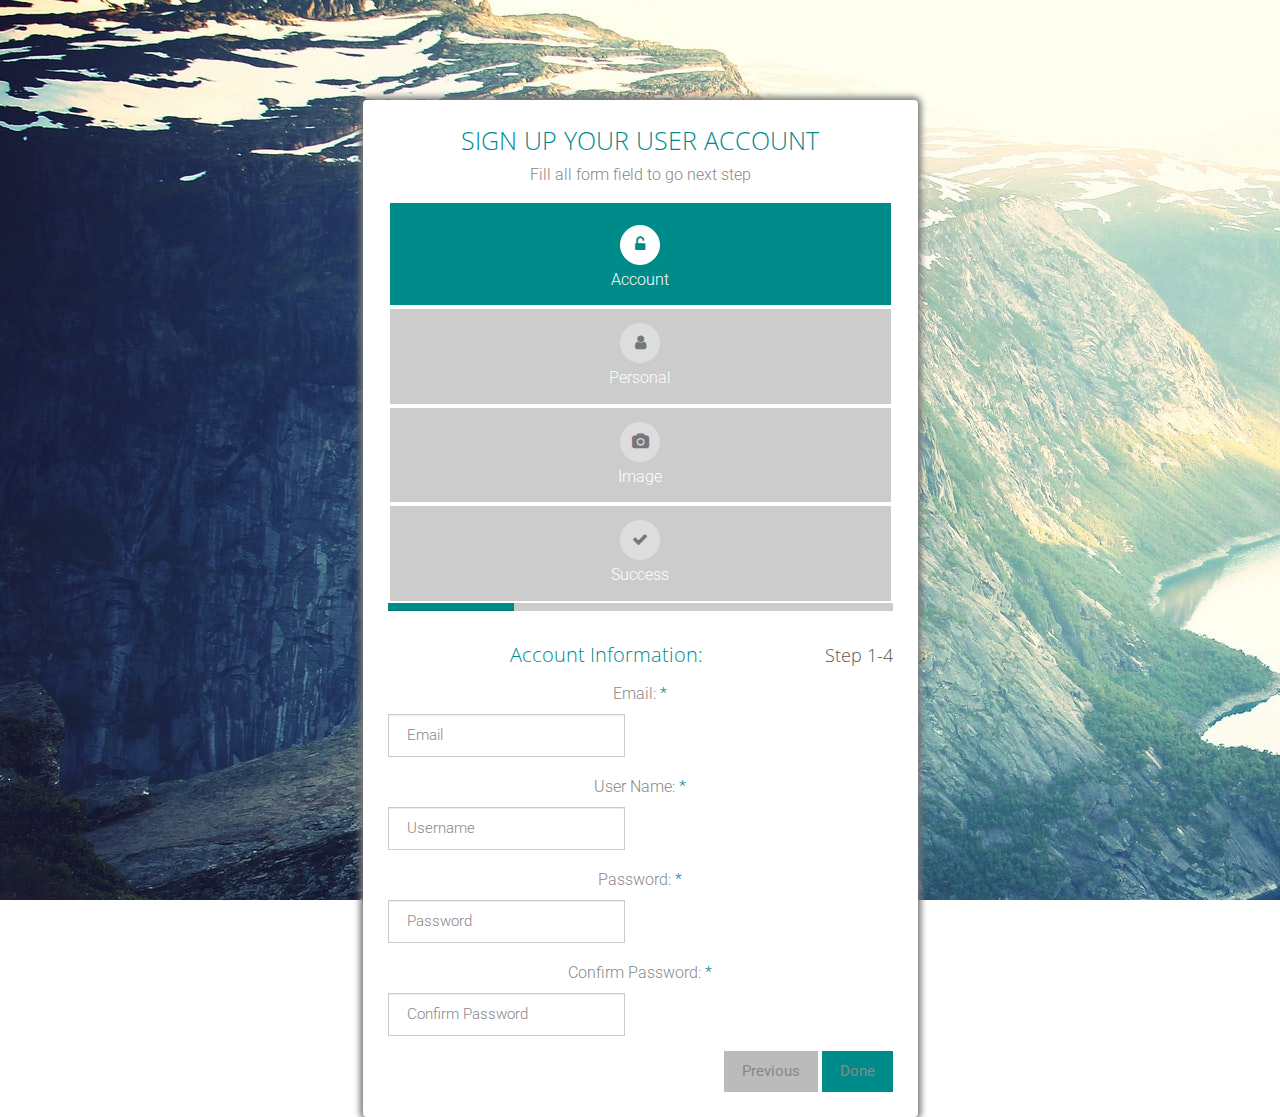
<file: sign_up.html>
<!DOCTYPE html>
<html lang="en">
<head>
	<meta charset="utf-8">
	<meta http-equiv="X-UA-Compatible" content="IE=edge">
	<meta name="viewport" content="width=device-width, initial-scale=1">

	<link rel="stylesheet" type="text/css" href="http://fonts.googleapis.com/css?family=Roboto: 400,100,300,500">
	<link rel="stylesheet" type="text/css" href="font-awesome-4.7.0/css/font-awesome.min.css">
	<link rel="stylesheet" type="text/css" href="font-awesome-4.7.0/css/font-awesome.css">
	<link rel="stylesheet" type="text/css" href="bootstrap/css/bootstrap.min.css">
	<link rel="stylesheet" type="text/css" href="css/newStyle.css">
	<title> Wizard Test </title>
</head>

<body oncontextmenu="return false;">

	<section class="form-box">
	<div class="container">

	<div class="row">
		<div class="col-sm-10 col-sm-offset-1 col-md-8 col-md-offset-2 col-lg-6 col-lg-offset-3">
			<div class="form-wizard form-body-stylist form-header-modarn">

			<form role="form" action="" method="POST">
				<h3> Sign Up Your User Account </h3>
				<p> Fill all form field to go next step </p>

				<!-- Form Progress -->
				<div class="form-wizard-steps form-wizard-tolal-steps-4">
					<div class="form-wizard-progress">
						<div class="form-wizard-progress-line" data-now-value="12.25" data-number-of-steps="4" style="width:12.25%;"> </div>
					</div>
				</div>

				<!-- Step 1 -->
				<div class="form-wizard-step active">
					<div class="form-wizard-step-icon"><i class="fa fa-unlock-alt" aria-hidden="true"></i></div>
					<p> Account </p>
				</div>

				<!-- Step 2 -->
				<div class="form-wizard-step">
					<div class="form-wizard-step-icon"><i class="fa fa-user" aria-hidden="true"></i></div>
					<p> Personal </p>
				</div>

				<!-- Step 3 -->
				<div class="form-wizard-step">
					<div class="form-wizard-step-icon"><i class="fa fa-camera" aria-hidden="true"></i></div>
					<p> Image </p>
				</div>

				<!-- Step 4 -->
				<div class="form-wizard-step">
					<div class="form-wizard-step-icon"><i class="fa fa-check" aria-hidden="true"></i></div>
					<p> Success </p>
				</div>

				<!-- Form Step 1 -->
				<fieldset>
					<!-- Progress -->
					<div class="progress">
						<div class="progress-bar progress-bar-striped-active" role="progressbar" aria-valuenow="25" aria-valuemin="0" aria-valuemax="100" style="width: 25%;">
						</div>
					</div>

					<h4> Account Information: <span> Step 1-4 </span> </h4>
					<div class="form-group">
						<label> Email: <span> * </span> </label>
						<div class="input-group">
							<input type="email" name="Email" placeholder="Email" class="form-control required">
						</div>
					</div>

					<div class="form-group">
						<label> User Name: <span> * </span> </label>
						<div class="input-group">
							<input type="username" name="Username" placeholder="Username" class="form-control required">
						</div>
					</div>

					<div class="form-group">
						<label> Password: <span> * </span> </label>
						<div class="input-group">
							<input type="password" name="Password" placeholder="Password" class="form-control required">
						</div>
					</div>

					<div class="form-group">
						<label> Confirm Password: <span> * </span> </label>
						<div class="input-group">
							<input type="password" name="Confirmpassword" placeholder="Confirm Password" class="form-control required">
						</div>
					</div>



				</fieldset>
			</form>

			<div class="form-wizard-buttons">
				<button type="button" class="btn btn-previous"> Previous </button>
				<button type="submit" class="btn btn-submit"> Done </button>
			</div>




</body>
</html>
</file>
<file: css/newStyle.css>
body{
	background-image: url("pexels-photo.jpg");
	background-attachment: fixed;
}

.form-wizard {
	padding: 25px; 
	background: #fff;
	margin-top: 100px;
	-moz-border-radius: 4px; 
	-webkit-border-radius: 4px; 
	border-radius: 4px; 
	box-shadow: 0px 0px 6px 3px #777;
	font-family: 'Roboto', sans-serif;
    font-size: 16px;
    font-weight: 300;
    color: #888;
    line-height: 30px;
    text-align: center;
}

/** Form Body Material **/

.form-body-material .form-control {
	height: 44px;
    margin: 0;
    padding: 0 20px;
    background: #f8f8f8 none repeat scroll 0 0;
	border: 0px;
	border-bottom: 2px solid #ddd;
    font-family: 'Roboto', FontAwesome;
    font-size: 16px;
    font-weight: 300;
    line-height: 44px;
    color: #888;
    -moz-border-radius: 4px; -webkit-border-radius: 4px; border-radius: 4px;
    -moz-box-shadow: none; -webkit-box-shadow: none; box-shadow: none;
}

.form-body-material .form-control:focus {
	outline: 0;
	background: #f8f8f8 none repeat scroll 0 0;
    border: 0px;
	border-bottom: 2px solid #008B8B;
    -moz-box-shadow: none; -webkit-box-shadow: none; box-shadow: none;
}

.form-body-material.form-wizard .btn {
	min-width: 105px;
	height: 40px;
    margin: 0;
    padding: 0 20px;
    border: 2px solid #ccc;
    font-family: 'Roboto', sans-serif;
    font-size: 16px;
    font-weight: 300;
    line-height: 40px;
    color: #fff;
    -moz-border-radius: 4px; -webkit-border-radius: 4px; border-radius: 4px;
    text-shadow: none;
    -moz-box-shadow: none; -webkit-box-shadow: none; box-shadow: none;
}

/** Form Body Material **/


/** Form header Modarn **/

.form-header-modarn .form-wizard-step{
	padding-top:10px !important;
	border:2px solid #fff;
	background: #ccc;
}
.form-header-modarn .form-wizard-step.active{
	background:	#008B8B;
}
.form-header-modarn .form-wizard-step.activated{
	background:	#008B8B;
}
.form-header-modarn .form-wizard-progress { 
	height: 0px; 
	display:none;
}
.form-header-modarn .form-wizard-step-icon {
	display: inline-block;
	width: 40px; 
	height: 40px; 
	margin-top: 4px; 
	background: #ddd;
	font-size: 16px; 
	color: #777; 
	line-height: 40px;
	-moz-border-radius: 50%; 
	-webkit-border-radius: 50%; 
	border-radius: 50%;
}
.form-header-modarn .form-wizard-step.activated .form-wizard-step-icon {
	background: #008B8B; 
	border: 1px solid #fff; 
	color: #fff; 
	line-height: 38px;
}
.form-header-modarn .form-wizard-step.active .form-wizard-step-icon {
	background: #fff; 
	border: 1px solid #fff; 
	color: #008B8B; 
	line-height: 38px;
}

.form-header-modarn .form-wizard-step p { color: #fff; }
.form-header-modarn .form-wizard-step.activated p { color: #fff; }
.form-header-modarn .form-wizard-step.active p { color: #fff; }

/** Form header Modarn **/


.form-wizard a, .form-wizard a:hover, .form-wizard a:focus {
	color: #008B8B;
	text-decoration: none;
}

.form-wizard h1, .form-wizard h2 {
	margin-top: 10px;
	font-size: 38px;
    font-weight: 100;
    color: #555;
    line-height: 50px;
}

.form-wizard h3 {
	font-size: 25px;
    font-weight: 300;
    color:  	#008B8B;
    line-height: 30px;
	margin-top: 0; 
	margin-bottom: 5px; 
	text-transform: uppercase; 
}

.form-wizard h4 {
	float:left;
	font-size: 20px;
    font-weight: 300;
    color: #008B8B;
    line-height: 26px;
	width:100%;
}
.form-wizard h4  span{
	float:right;
	font-size: 18px;
    font-weight: 300;
    color: #555;
    line-height: 26px;
}

.form-wizard ::-moz-selection { background: #008B8B; color: #fff; text-shadow: none; }
.form-wizard ::selection { background: #008B8B; color: #fff; text-shadow: none; }

.checkbox input[type="checkbox"], .checkbox-inline input[type="checkbox"], .radio input[type="radio"], .radio-inline input[type="radio"] {
	position: absolute;
	margin-top: 9px;
	margin-left: -20px;
}

.form-control option:hover, .form-control option:checked  {
    box-shadow: 0 0 10px 100px  #008B8B inset;
}

.form-control:-moz-placeholder { color: #888; }
.form-control:-ms-input-placeholder { color: #888; }
.form-control::-webkit-input-placeholder { color: #888; }

.form-wizard label { 
	font-weight: 300;
 }

.form-wizard label span { color: #008B8B; }

.form-wizard .btn:hover {
	background:#f34727; 
	color: #fff; 
	}
.form-wizard .btn:active { 
	outline: 0; 
	background:#f34727; 
	color: #fff; 
	-moz-box-shadow: none; 
	-webkit-box-shadow: none; 
	box-shadow: none; 
	}
.form-wizard .btn:focus,
.form-wizard .btn:active:focus,
.form-wizard .btn.active:focus { 
	outline: 0; 
	background:#f34727; 
	color: #fff; 
}

.form-wizard .btn.btn-next,
.form-wizard .btn.btn-next:focus,
.form-wizard .btn.btn-next:active:focus, 
.form-wizard .btn.btn-next.active:focus { 
background: #008B8B; 
}

.form-wizard .btn.btn-submit,
.form-wizard .btn.btn-submit:focus,
.form-wizard .btn.btn-submit:active:focus, 
.form-wizard .btn.btn-submit.active:focus { 
background: #008B8B; 
}

.form-wizard .btn.btn-previous,
.form-wizard .btn.btn-previous:focus,
.form-wizard .btn.btn-previous:active:focus, 
.form-wizard .btn.btn-previous.active:focus { 
background: #bbb;
}

.form-wizard .success h3{
	color: #008B8B;
	text-align: center;
	margin: 20px auto !important;
}
.form-wizard .success .success-icon {
	color: #7b1fa2;
	font-size: 100px;
	border: 5px solid #7b1fa2;
	border-radius: 100px;
	text-align: center !important;
	width: 110px;
	margin: 25px auto;
}
.form-wizard .progress-bar {
	background-color: #008B8B;
}

.form-wizard-steps{ 
	margin:auto; 
	overflow: show; 
	position: relative; 
	margin-top: 20px;
	float: left;
	width: 5000px;
}

.form-wizard-progress { 
	position: absolute; 
	top: 24px; 
	left: 0; 
	width: 100%; 
	height: 1px; 
	background: #ddd;
}
.form-wizard-progress-line { 
	position: absolute; 
	top: 0; 
	left: 0; 
	height: 1px; 
	background: #008B8B; 
}


.form-wizard-steps .form-wizard-tolal-steps-4 { 
	position: relative;
	float: left; 
	width: 33.33%; 
	padding: 0 5px; 
}
.form-wizard-tolal-steps-4 .form-wizard-step { 
	position: relative; 
	float: left; 
	width: 25%; 
	padding: 0 5px; 
}
.form-wizard-tolal-steps-4 .form-wizard-step { 
	position: relative;
	float: left;
	width: 20%;
	padding: 0 5px;
}

.form-wizard-buttons { text-align: right; }

.form-wizard .input-error { border-color: #008B8B;}
</file>
